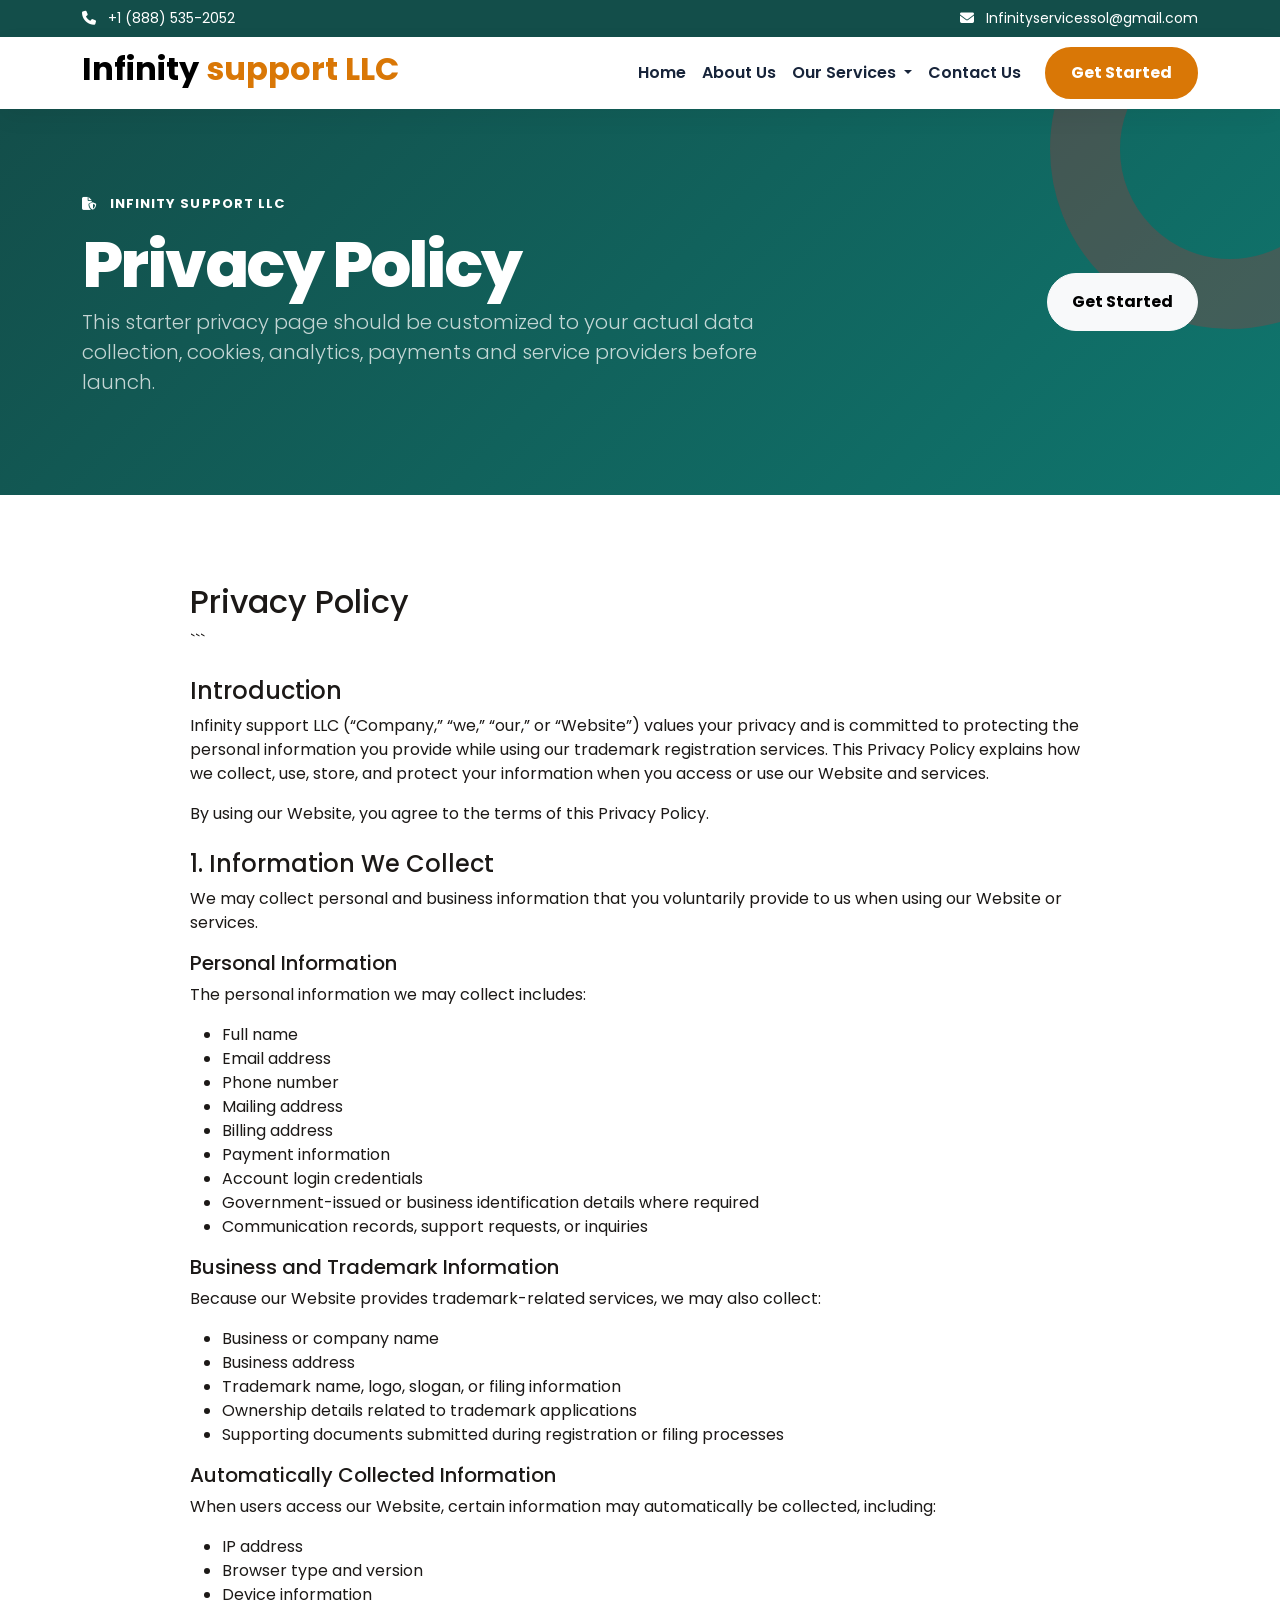
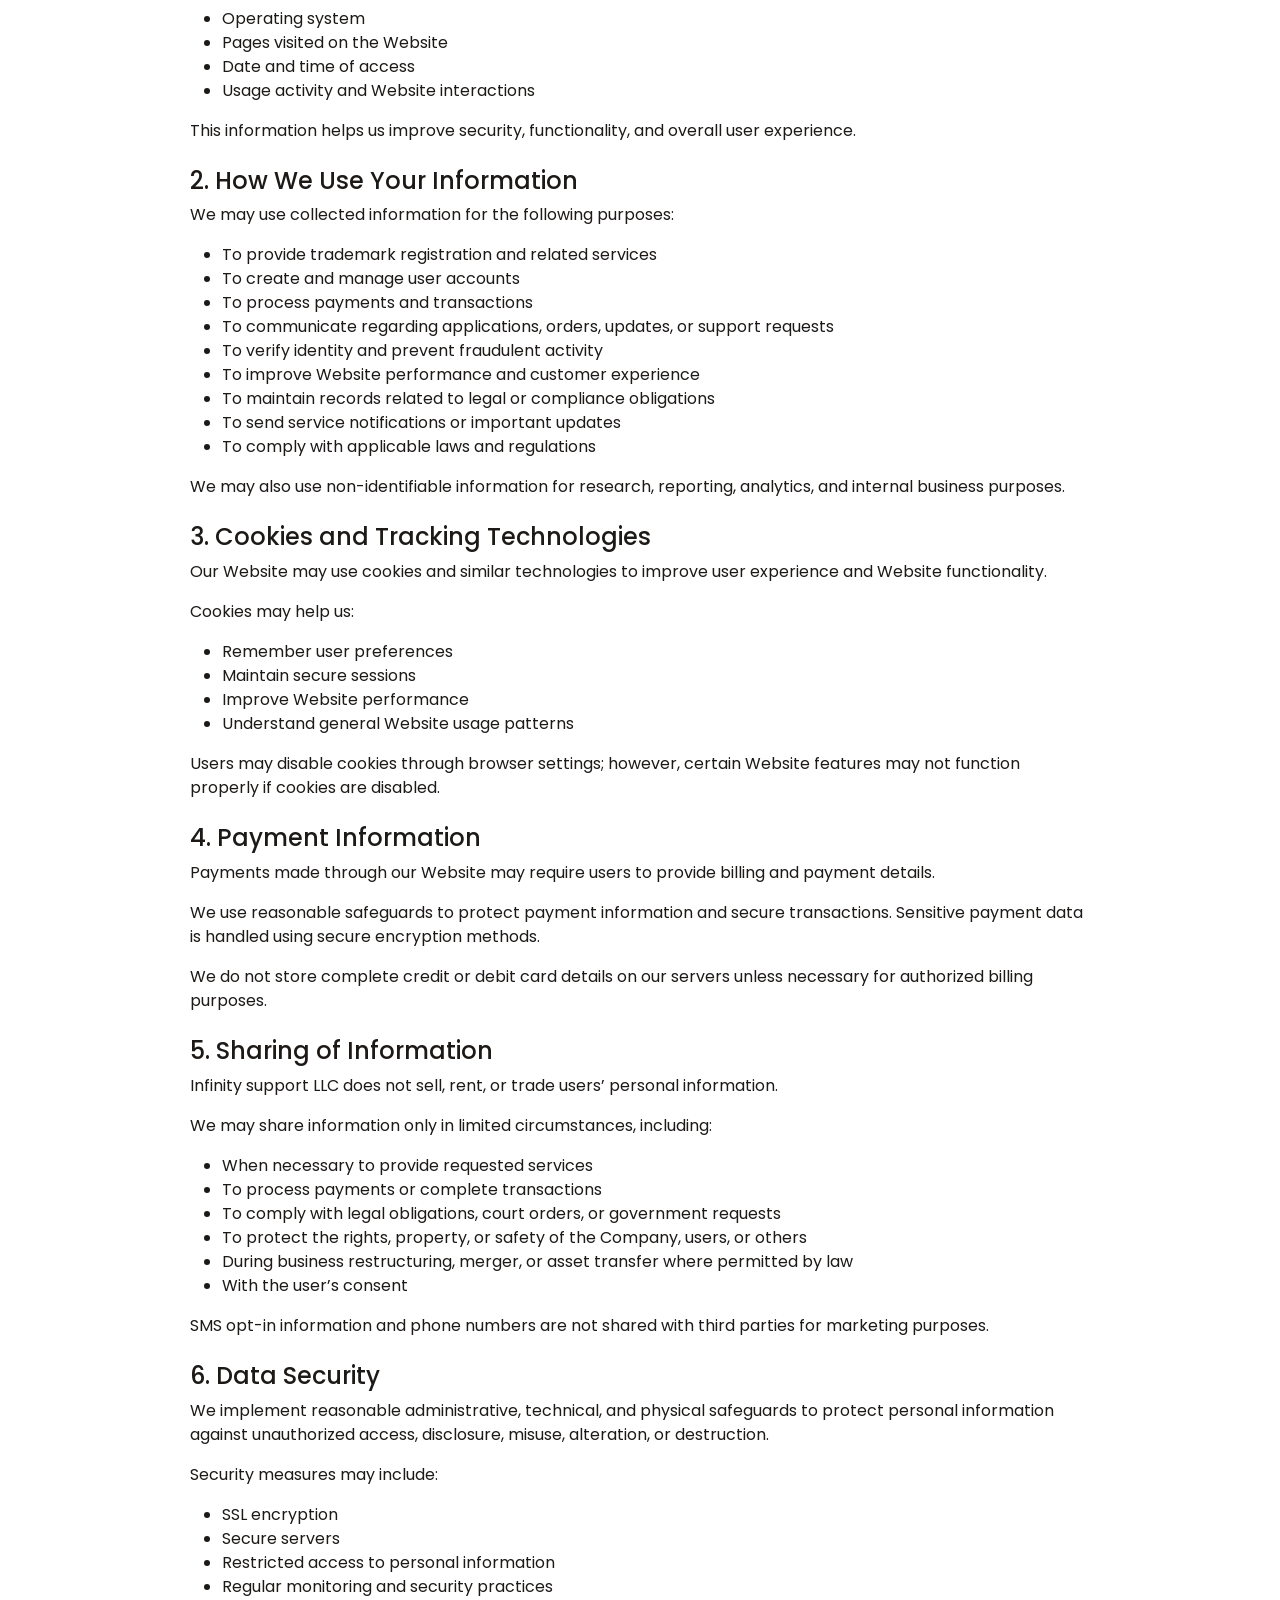
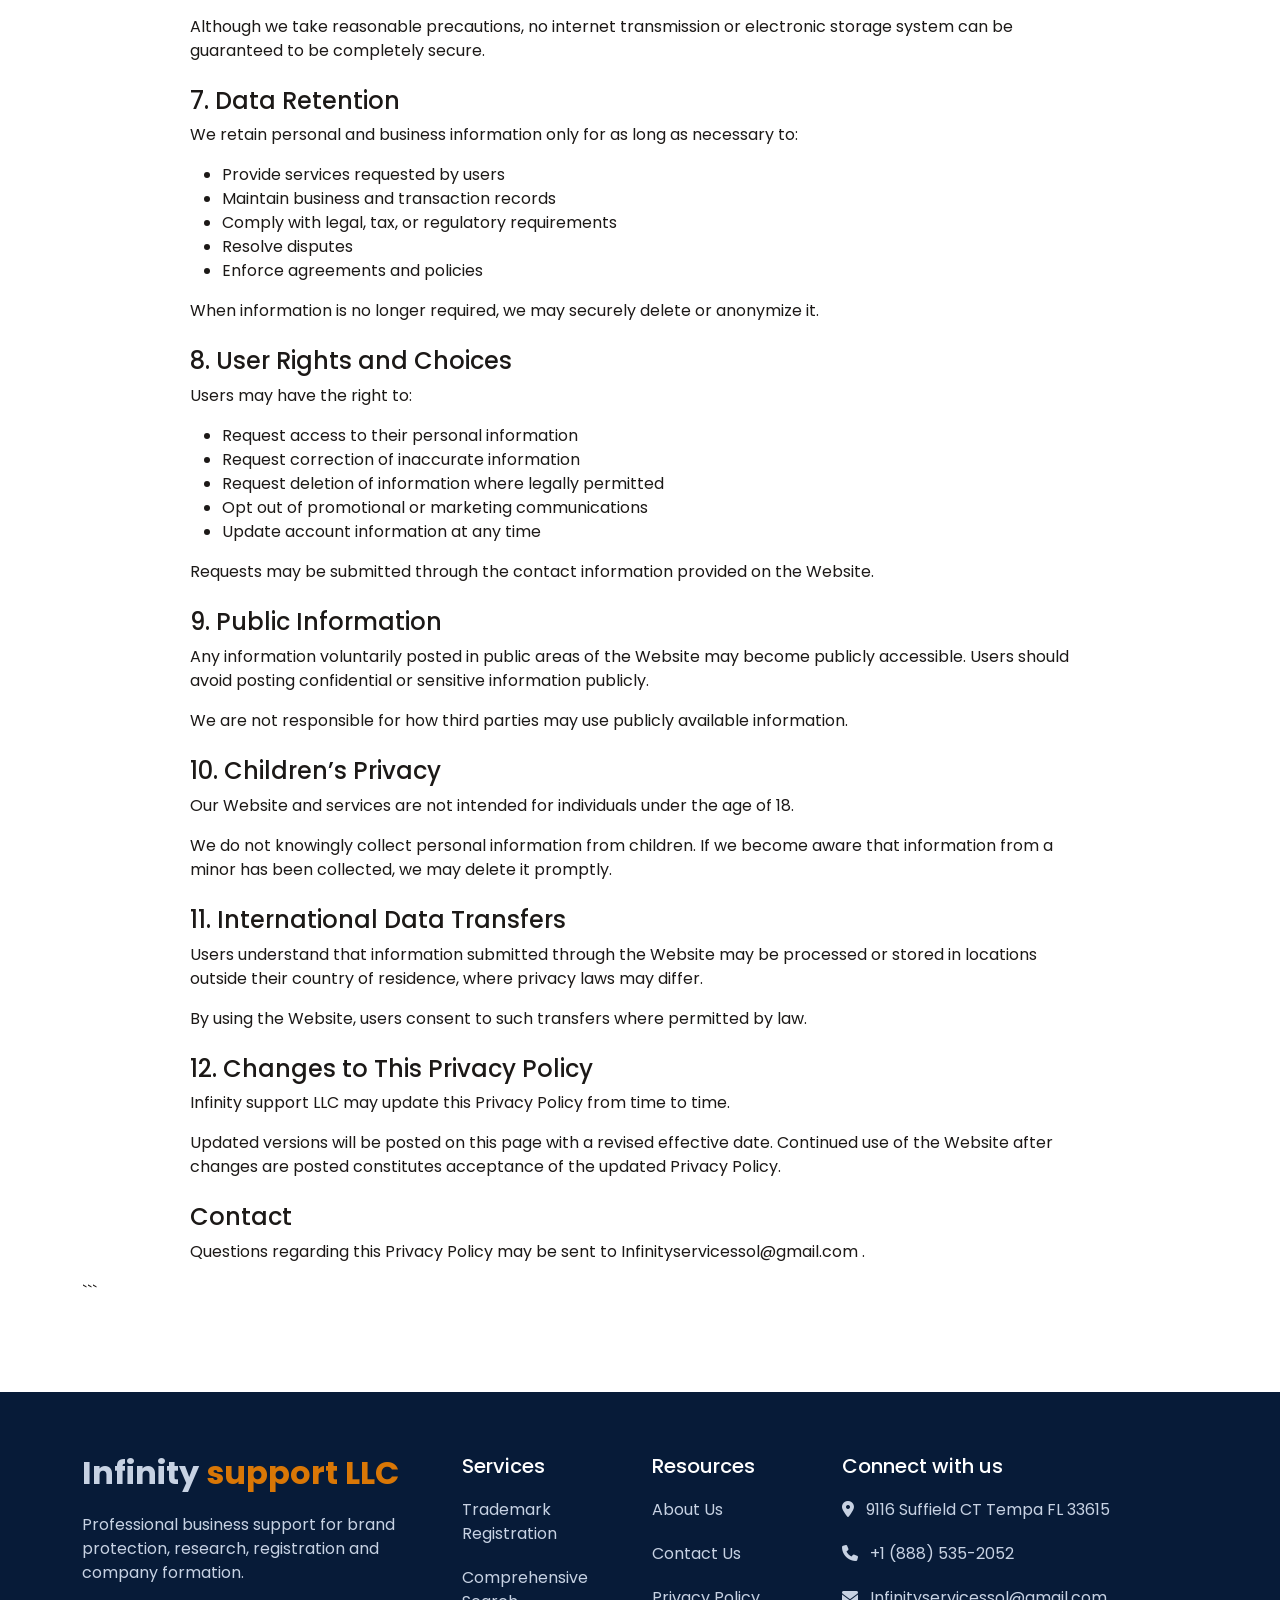
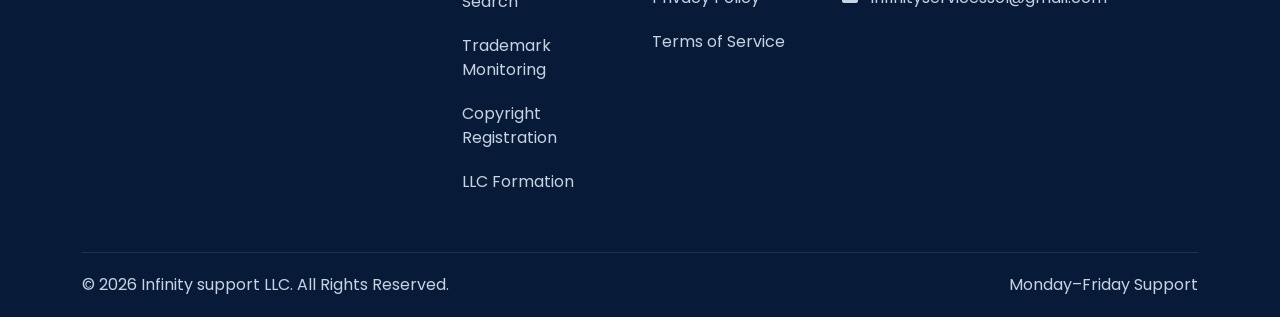
<file: privacy-policy.html>
<!doctype html>
<html lang="en">
 <head>
  <meta charset="utf-8"/>
  <meta content="width=device-width,initial-scale=1" name="viewport"/>
  <title>
   Privacy Policy &ndash; Infinity support LLC
  </title>
  <link href="https://cdn.jsdelivr.net/npm/bootstrap@5.3.3/dist/css/bootstrap.min.css" rel="stylesheet"/>
  <link href="https://fonts.googleapis.com/css2?family=Poppins:wght@400;500;600;700;800&amp;display=swap" rel="stylesheet"/>
  <link href="https://cdnjs.cloudflare.com/ajax/libs/font-awesome/6.6.0/css/all.min.css" rel="stylesheet"/>
  <link href="assets/style.css" rel="stylesheet"/>
 </head>
 <body>
  <div class="topbar py-2">
   <div class="container d-flex flex-wrap justify-content-between gap-2">
    <a href="tel:+18885352052">
     <i class="fa-solid fa-phone me-2">
     </i>
     +1 (888) 535-2052
    </a>
    <a href="mailto:Infinityservicessol@gmail.com ">
     <i class="fa-solid fa-envelope me-2">
     </i>
     Infinityservicessol@gmail.com 
    </a>
   </div>
  </div>
  <nav class="navbar navbar-expand-lg sticky-top">
   <div class="container">
    <a class="navbar-brand" href="/">
     <h2 class="fw-bold">Infinity  <span class="log">support LLC</span></h2>
    </a>
    <button class="navbar-toggler" data-bs-target="#mainNavbar" data-bs-toggle="collapse" type="button">
     <span class="navbar-toggler-icon">
     </span>
    </button>
    <div class="collapse navbar-collapse" id="mainNavbar">
     <ul class="navbar-nav ms-auto align-items-lg-center">
      <li class="nav-item">
       <a class="nav-link" href="/">
        Home
       </a>
      </li>
      <li class="nav-item">
       <a class="nav-link" href="about-us.html">
        About Us
       </a>
      </li>
      <li class="nav-item dropdown">
       <a class="nav-link dropdown-toggle" data-bs-toggle="dropdown" href="#">
        Our Services
       </a>
       <ul class="dropdown-menu">
        <li>
         <a class="dropdown-item" href="trademark-registration.html">
          Trademark Registration
         </a>
        </li>
        <li>
         <a class="dropdown-item" href="copyright-registration.html">
          Copyright Registration
         </a>
        </li>
        <li>
         <a class="dropdown-item" href="comprehensive-search.html">
          Comprehensive Search
         </a>
        </li>
        <li>
         <a class="dropdown-item" href="trademark-monitoring.html">
          Trademark Monitoring
         </a>
        </li>
        <li>
         <a class="dropdown-item" href="llc-formation.html">
          LLC Formation
         </a>
        </li>
       </ul>
      </li>
      <li class="nav-item">
       <a class="nav-link" href="contact-us.html">
        Contact Us
       </a>
      </li>
      <li class="nav-item ms-lg-3">
       <a class="btn btn-pm pulse" href="contact-us.html">
        Get Started
       </a>
      </li>
     </ul>
    </div>
   </div>
  </nav>
  <section class="pagehero">
   <div class="container">
    <div class="row align-items-center">
     <div class="col-lg-8 left">
      <span class="eyebrow text-white">
       <i class="fa-solid fa-file-shield me-2">
       </i>
       Infinity support LLC
      </span>
      <h1 class="display-title mt-3">
       Privacy Policy
      </h1>
      <p class="lead opacity-75">
       This starter privacy page should be customized to your actual data collection, cookies, analytics, payments and service providers before launch.
      </p>
     </div>
     <div class="col-lg-4 text-lg-end right">
      <a class="btn btn-light rounded-pill px-4 py-3 fw-bold" href="contact-us.html">
       Get Started
      </a>
     </div>
    </div>
   </div>
  </section>
  <section class="section">
   <div class="container">
    <div class="mx-auto" style="max-width:900px">
     <h2>
      Privacy Policy
     </h2>

```
 <h4 class="mt-4">
  Introduction
 </h4>
 <p>
  Infinity support LLC (“Company,” “we,” “our,” or “Website”) values your privacy and is committed to protecting the personal information you provide while using our trademark registration services. This Privacy Policy explains how we collect, use, store, and protect your information when you access or use our Website and services.
 </p>
 <p>
  By using our Website, you agree to the terms of this Privacy Policy.
 </p>

 <h4 class="mt-4">
  1. Information We Collect
 </h4>
 <p>
  We may collect personal and business information that you voluntarily provide to us when using our Website or services.
 </p>

 <h5 class="mt-3">
  Personal Information
 </h5>
 <p>
  The personal information we may collect includes:
 </p>
 <ul>
  <li>Full name</li>
  <li>Email address</li>
  <li>Phone number</li>
  <li>Mailing address</li>
  <li>Billing address</li>
  <li>Payment information</li>
  <li>Account login credentials</li>
  <li>Government-issued or business identification details where required</li>
  <li>Communication records, support requests, or inquiries</li>
 </ul>

 <h5 class="mt-3">
  Business and Trademark Information
 </h5>
 <p>
  Because our Website provides trademark-related services, we may also collect:
 </p>
 <ul>
  <li>Business or company name</li>
  <li>Business address</li>
  <li>Trademark name, logo, slogan, or filing information</li>
  <li>Ownership details related to trademark applications</li>
  <li>Supporting documents submitted during registration or filing processes</li>
 </ul>

 <h5 class="mt-3">
  Automatically Collected Information
 </h5>
 <p>
  When users access our Website, certain information may automatically be collected, including:
 </p>
 <ul>
  <li>IP address</li>
  <li>Browser type and version</li>
  <li>Device information</li>
  <li>Operating system</li>
  <li>Pages visited on the Website</li>
  <li>Date and time of access</li>
  <li>Usage activity and Website interactions</li>
 </ul>
 <p>
  This information helps us improve security, functionality, and overall user experience.
 </p>

 <h4 class="mt-4">
  2. How We Use Your Information
 </h4>
 <p>
  We may use collected information for the following purposes:
 </p>
 <ul>
  <li>To provide trademark registration and related services</li>
  <li>To create and manage user accounts</li>
  <li>To process payments and transactions</li>
  <li>To communicate regarding applications, orders, updates, or support requests</li>
  <li>To verify identity and prevent fraudulent activity</li>
  <li>To improve Website performance and customer experience</li>
  <li>To maintain records related to legal or compliance obligations</li>
  <li>To send service notifications or important updates</li>
  <li>To comply with applicable laws and regulations</li>
 </ul>
 <p>
  We may also use non-identifiable information for research, reporting, analytics, and internal business purposes.
 </p>

 <h4 class="mt-4">
  3. Cookies and Tracking Technologies
 </h4>
 <p>
  Our Website may use cookies and similar technologies to improve user experience and Website functionality.
 </p>
 <p>
  Cookies may help us:
 </p>
 <ul>
  <li>Remember user preferences</li>
  <li>Maintain secure sessions</li>
  <li>Improve Website performance</li>
  <li>Understand general Website usage patterns</li>
 </ul>
 <p>
  Users may disable cookies through browser settings; however, certain Website features may not function properly if cookies are disabled.
 </p>

 <h4 class="mt-4">
  4. Payment Information
 </h4>
 <p>
  Payments made through our Website may require users to provide billing and payment details.
 </p>
 <p>
  We use reasonable safeguards to protect payment information and secure transactions. Sensitive payment data is handled using secure encryption methods.
 </p>
 <p>
  We do not store complete credit or debit card details on our servers unless necessary for authorized billing purposes.
 </p>

 <h4 class="mt-4">
  5. Sharing of Information
 </h4>
 <p>
  Infinity support LLC does not sell, rent, or trade users’ personal information.
 </p>
 <p>
  We may share information only in limited circumstances, including:
 </p>
 <ul>
  <li>When necessary to provide requested services</li>
  <li>To process payments or complete transactions</li>
  <li>To comply with legal obligations, court orders, or government requests</li>
  <li>To protect the rights, property, or safety of the Company, users, or others</li>
  <li>During business restructuring, merger, or asset transfer where permitted by law</li>
  <li>With the user’s consent</li>
 </ul>
 <p>
  SMS opt-in information and phone numbers are not shared with third parties for marketing purposes.
 </p>

 <h4 class="mt-4">
  6. Data Security
 </h4>
 <p>
  We implement reasonable administrative, technical, and physical safeguards to protect personal information against unauthorized access, disclosure, misuse, alteration, or destruction.
 </p>
 <p>
  Security measures may include:
 </p>
 <ul>
  <li>SSL encryption</li>
  <li>Secure servers</li>
  <li>Restricted access to personal information</li>
  <li>Regular monitoring and security practices</li>
 </ul>
 <p>
  Although we take reasonable precautions, no internet transmission or electronic storage system can be guaranteed to be completely secure.
 </p>

 <h4 class="mt-4">
  7. Data Retention
 </h4>
 <p>
  We retain personal and business information only for as long as necessary to:
 </p>
 <ul>
  <li>Provide services requested by users</li>
  <li>Maintain business and transaction records</li>
  <li>Comply with legal, tax, or regulatory requirements</li>
  <li>Resolve disputes</li>
  <li>Enforce agreements and policies</li>
 </ul>
 <p>
  When information is no longer required, we may securely delete or anonymize it.
 </p>

 <h4 class="mt-4">
  8. User Rights and Choices
 </h4>
 <p>
  Users may have the right to:
 </p>
 <ul>
  <li>Request access to their personal information</li>
  <li>Request correction of inaccurate information</li>
  <li>Request deletion of information where legally permitted</li>
  <li>Opt out of promotional or marketing communications</li>
  <li>Update account information at any time</li>
 </ul>
 <p>
  Requests may be submitted through the contact information provided on the Website.
 </p>

 <h4 class="mt-4">
  9. Public Information
 </h4>
 <p>
  Any information voluntarily posted in public areas of the Website may become publicly accessible. Users should avoid posting confidential or sensitive information publicly.
 </p>
 <p>
  We are not responsible for how third parties may use publicly available information.
 </p>

 <h4 class="mt-4">
  10. Children’s Privacy
 </h4>
 <p>
  Our Website and services are not intended for individuals under the age of 18.
 </p>
 <p>
  We do not knowingly collect personal information from children. If we become aware that information from a minor has been collected, we may delete it promptly.
 </p>

 <h4 class="mt-4">
  11. International Data Transfers
 </h4>
 <p>
  Users understand that information submitted through the Website may be processed or stored in locations outside their country of residence, where privacy laws may differ.
 </p>
 <p>
  By using the Website, users consent to such transfers where permitted by law.
 </p>

 <h4 class="mt-4">
  12. Changes to This Privacy Policy
 </h4>
 <p>
  Infinity support LLC may update this Privacy Policy from time to time.
 </p>
 <p>
  Updated versions will be posted on this page with a revised effective date. Continued use of the Website after changes are posted constitutes acceptance of the updated Privacy Policy.
 </p>

 <h4 class="mt-4">
  Contact
 </h4>
 <p>
  Questions regarding this Privacy Policy may be sent to Infinityservicessol@gmail.com .
 </p>

</div>
```

   </div>
  </section>

  <footer>
   <div class="container">
    <div class="row g-4">
     <div class="col-lg-4">
      <h2 class="fw-bold">Infinity  <span class="log">support LLC</span></h2>
      <p>
       Professional business support for brand protection, research, registration and company formation.
      </p>
     </div>
     <div class="col-6 col-lg-2">
      <h5>
       Services
      </h5>
      <a href="trademark-registration.html">
       Trademark Registration
      </a>
      <a href="comprehensive-search.html">
       Comprehensive Search
      </a>
      <a href="trademark-monitoring.html">
       Trademark Monitoring
      </a>
      <a href="copyright-registration.html">
       Copyright Registration
      </a>
      <a href="llc-formation.html">
       LLC Formation
      </a>
     </div>
     <div class="col-6 col-lg-2">
      <h5>
       Resources
      </h5>
      <a href="about-us.html">
       About Us
      </a>
      <a href="contact-us.html">
       Contact Us
      </a>
      <a href="privacy-policy.html">
       Privacy Policy
      </a>
      <a href="terms-of-service.html">
       Terms of Service
      </a>
     </div>
     <div class="col-lg-4">
      <h5>
       Connect with us
      </h5>
      <p>
       <i class="fa-solid fa-location-dot me-2">
       </i>
       9116 Suffield CT  Tempa FL 33615 
      </p>
      <p>
       <i class="fa-solid fa-phone me-2">
       </i>
       +1 (888) 535-2052
      </p>
      <p>
       <i class="fa-solid fa-envelope me-2">
       </i>
       Infinityservicessol@gmail.com 
      </p>
     </div>
    </div>
    <div class="footer-bottom d-flex justify-content-between flex-wrap">
     <span>
      &copy; 2026 Infinity support LLC. All Rights Reserved.
     </span>
     <span>
      Monday&ndash;Friday Support
     </span>
    </div>
   </div>
  </footer>
  <button class="backtop border-0">
   <i class="fa-solid fa-arrow-up">
   </i>
  </button>
  <script src="https://cdn.jsdelivr.net/npm/bootstrap@5.3.3/dist/js/bootstrap.bundle.min.js">
  </script>
  <script src="assets/main.js">
  </script>
 </body>
</html>
</file>
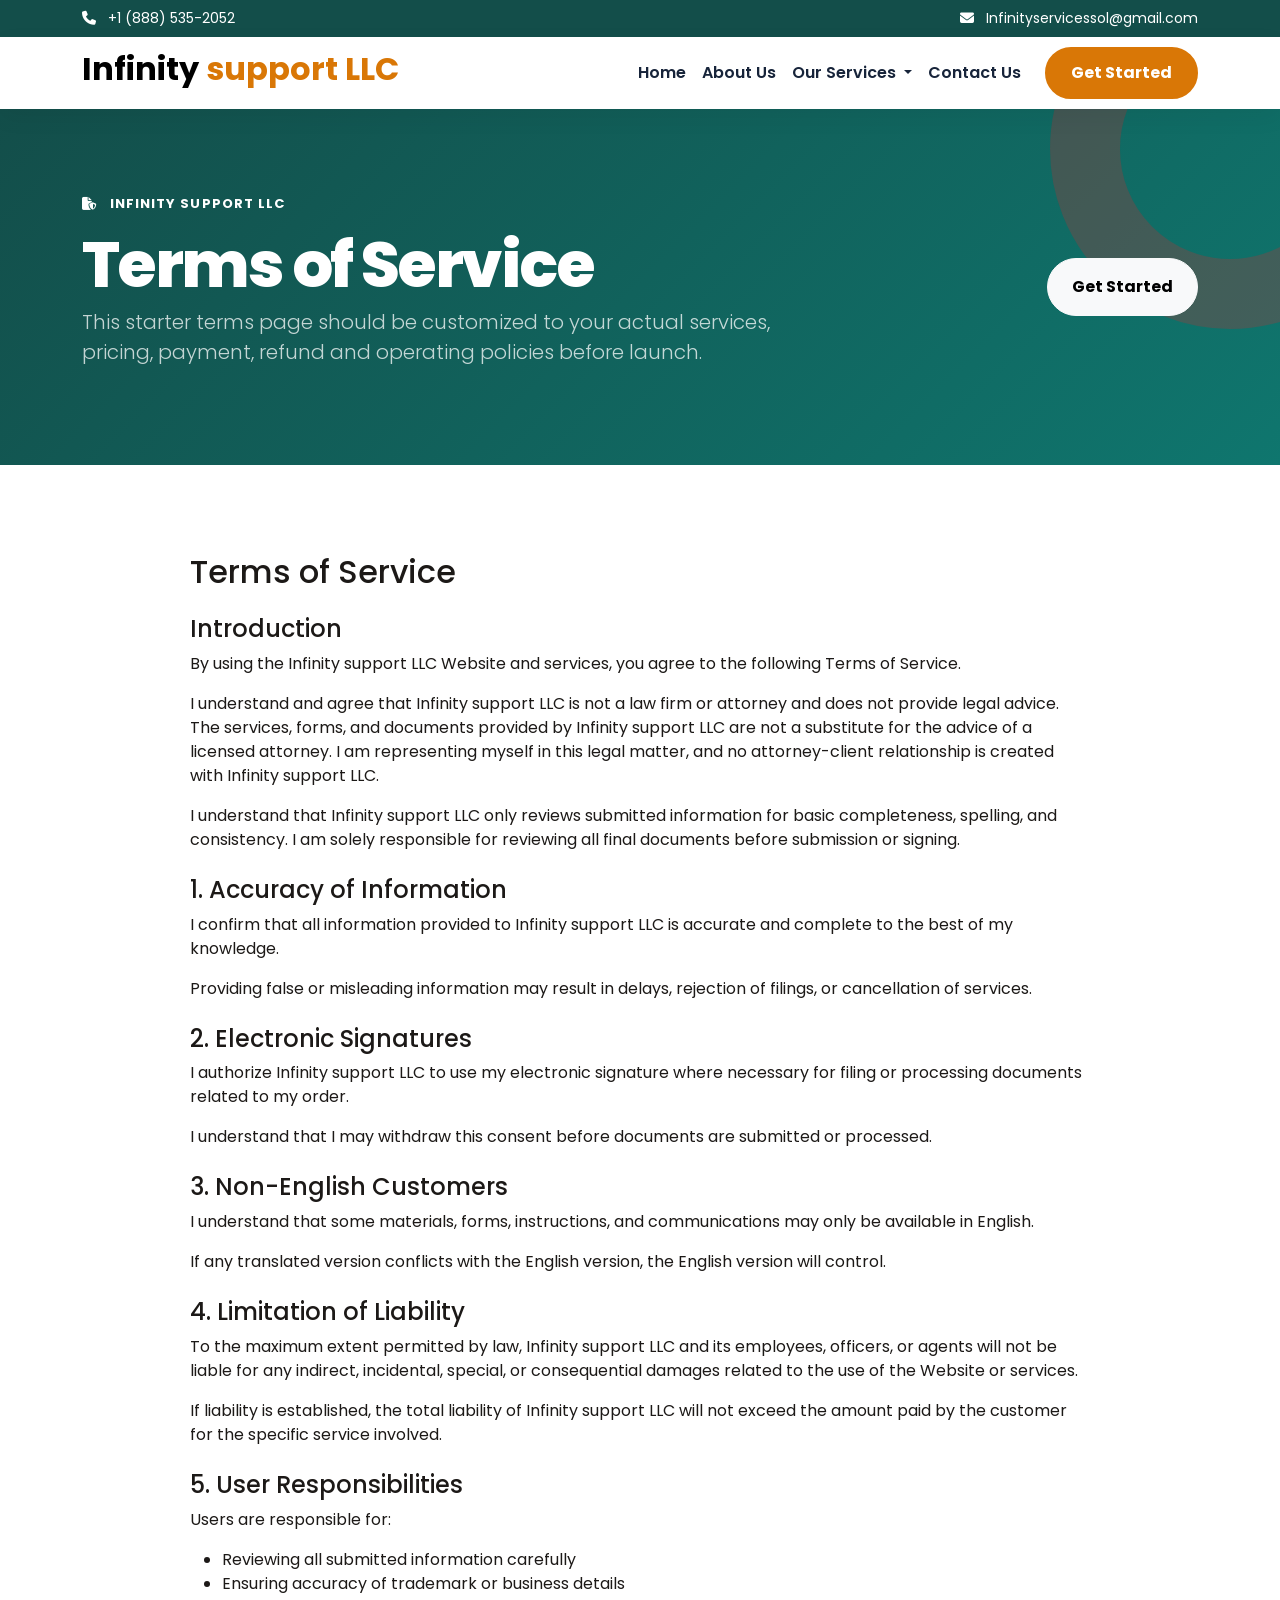
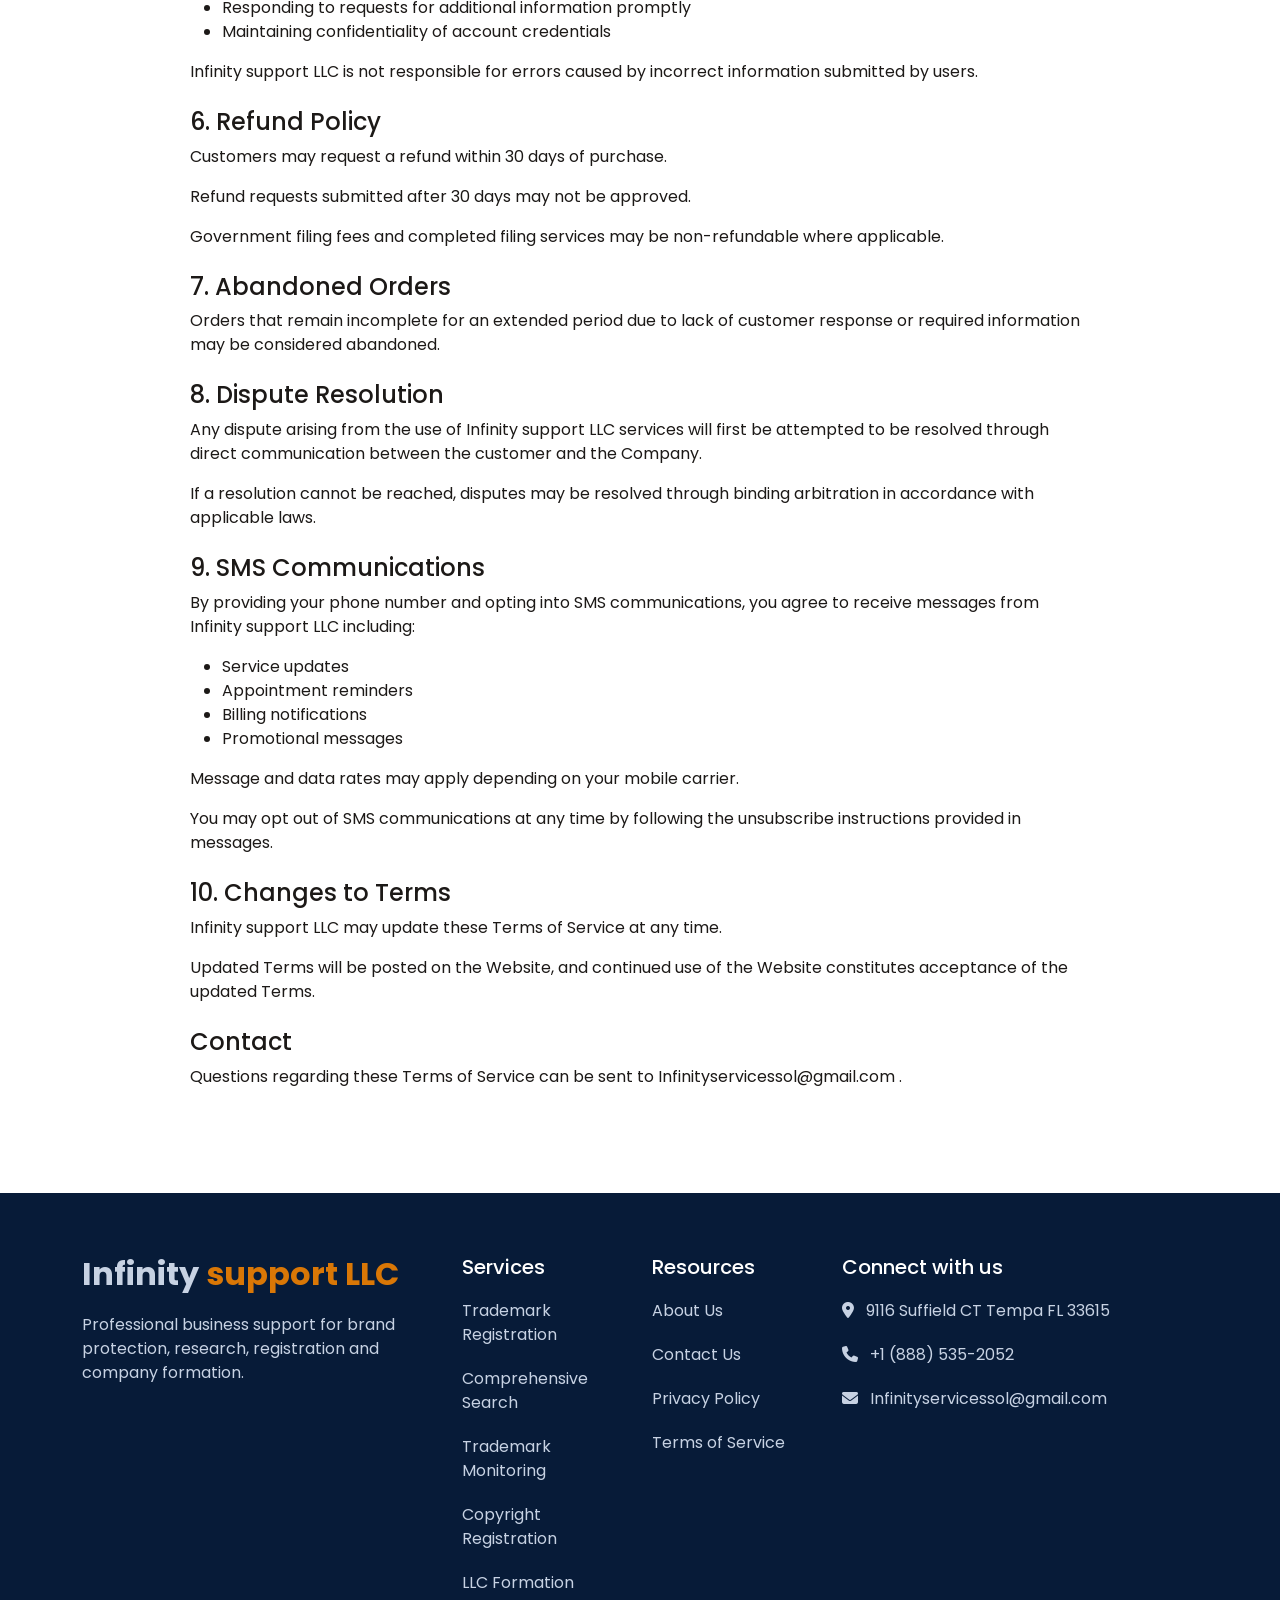
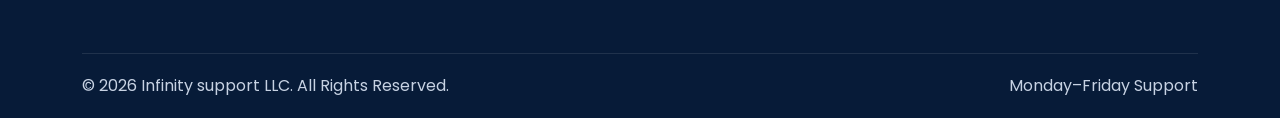
<file: terms-of-service.html>
<!doctype html>
<html lang="en">
 <head>
  <meta charset="utf-8"/>
  <meta content="width=device-width,initial-scale=1" name="viewport"/>
  <title>
   Terms of Service &ndash; Infinity support LLC
  </title>
  <link href="https://cdn.jsdelivr.net/npm/bootstrap@5.3.3/dist/css/bootstrap.min.css" rel="stylesheet"/>
  <link href="https://fonts.googleapis.com/css2?family=Poppins:wght@400;500;600;700;800&amp;display=swap" rel="stylesheet"/>
  <link href="https://cdnjs.cloudflare.com/ajax/libs/font-awesome/6.6.0/css/all.min.css" rel="stylesheet"/>
  <link href="assets/style.css" rel="stylesheet"/>
 </head>
 <body>
  <div class="topbar py-2">
   <div class="container d-flex flex-wrap justify-content-between gap-2">
    <a href="tel:+18885352052">
     <i class="fa-solid fa-phone me-2">
     </i>
     +1 (888) 535-2052
    </a>
    <a href="mailto:Infinityservicessol@gmail.com ">
     <i class="fa-solid fa-envelope me-2">
     </i>
     Infinityservicessol@gmail.com 
    </a>
   </div>
  </div>
  <nav class="navbar navbar-expand-lg sticky-top">
   <div class="container">
    <a class="navbar-brand" href="/">
     <h2 class="fw-bold">Infinity  <span class="log">support LLC</span></h2>
    </a>
    <button class="navbar-toggler" data-bs-target="#mainNavbar" data-bs-toggle="collapse" type="button">
     <span class="navbar-toggler-icon">
     </span>
    </button>
    <div class="collapse navbar-collapse" id="mainNavbar">
     <ul class="navbar-nav ms-auto align-items-lg-center">
      <li class="nav-item">
       <a class="nav-link" href="/">
        Home
       </a>
      </li>
      <li class="nav-item">
       <a class="nav-link" href="about-us.html">
        About Us
       </a>
      </li>
      <li class="nav-item dropdown">
       <a class="nav-link dropdown-toggle" data-bs-toggle="dropdown" href="#">
        Our Services
       </a>
       <ul class="dropdown-menu">
        <li>
         <a class="dropdown-item" href="trademark-registration.html">
          Trademark Registration
         </a>
        </li>
        <li>
         <a class="dropdown-item" href="copyright-registration.html">
          Copyright Registration
         </a>
        </li>
        <li>
         <a class="dropdown-item" href="comprehensive-search.html">
          Comprehensive Search
         </a>
        </li>
        <li>
         <a class="dropdown-item" href="trademark-monitoring.html">
          Trademark Monitoring
         </a>
        </li>
        <li>
         <a class="dropdown-item" href="llc-formation.html">
          LLC Formation
         </a>
        </li>
       </ul>
      </li>
      <li class="nav-item">
       <a class="nav-link" href="contact-us.html">
        Contact Us
       </a>
      </li>
      <li class="nav-item ms-lg-3">
       <a class="btn btn-pm pulse" href="contact-us.html">
        Get Started
       </a>
      </li>
     </ul>
    </div>
   </div>
  </nav>
  <section class="pagehero">
   <div class="container">
    <div class="row align-items-center">
     <div class="col-lg-8 left">
      <span class="eyebrow text-white">
       <i class="fa-solid fa-file-shield me-2">
       </i>
       Infinity support LLC
      </span>
      <h1 class="display-title mt-3">
       Terms of Service
      </h1>
      <p class="lead opacity-75">
       This starter terms page should be customized to your actual services, pricing, payment, refund and operating policies before launch.
      </p>
     </div>
     <div class="col-lg-4 text-lg-end right">
      <a class="btn btn-light rounded-pill px-4 py-3 fw-bold" href="contact-us.html">
       Get Started
      </a>
     </div>
    </div>
   </div>
  </section>
<section class="section">
   <div class="container">
    <div class="mx-auto" style="max-width:900px">

 <h2>
  Terms of Service
 </h2>

 <h4 class="mt-4">
  Introduction
 </h4>
 <p>
  By using the Infinity support LLC Website and services, you agree to the following Terms of Service.
 </p>
 <p>
  I understand and agree that Infinity support LLC is not a law firm or attorney and does not provide legal advice. The services, forms, and documents provided by Infinity support LLC are not a substitute for the advice of a licensed attorney. I am representing myself in this legal matter, and no attorney-client relationship is created with Infinity support LLC.
 </p>
 <p>
  I understand that Infinity support LLC only reviews submitted information for basic completeness, spelling, and consistency. I am solely responsible for reviewing all final documents before submission or signing.
 </p>

 <h4 class="mt-4">
  1. Accuracy of Information
 </h4>
 <p>
  I confirm that all information provided to Infinity support LLC is accurate and complete to the best of my knowledge.
 </p>
 <p>
  Providing false or misleading information may result in delays, rejection of filings, or cancellation of services.
 </p>

 <h4 class="mt-4">
  2. Electronic Signatures
 </h4>
 <p>
  I authorize Infinity support LLC to use my electronic signature where necessary for filing or processing documents related to my order.
 </p>
 <p>
  I understand that I may withdraw this consent before documents are submitted or processed.
 </p>

 <h4 class="mt-4">
  3. Non-English Customers
 </h4>
 <p>
  I understand that some materials, forms, instructions, and communications may only be available in English.
 </p>
 <p>
  If any translated version conflicts with the English version, the English version will control.
 </p>

 <h4 class="mt-4">
  4. Limitation of Liability
 </h4>
 <p>
  To the maximum extent permitted by law, Infinity support LLC and its employees, officers, or agents will not be liable for any indirect, incidental, special, or consequential damages related to the use of the Website or services.
 </p>
 <p>
  If liability is established, the total liability of Infinity support LLC will not exceed the amount paid by the customer for the specific service involved.
 </p>

 <h4 class="mt-4">
  5. User Responsibilities
 </h4>
 <p>
  Users are responsible for:
 </p>
 <ul>
  <li>Reviewing all submitted information carefully</li>
  <li>Ensuring accuracy of trademark or business details</li>
  <li>Responding to requests for additional information promptly</li>
  <li>Maintaining confidentiality of account credentials</li>
 </ul>
 <p>
  Infinity support LLC is not responsible for errors caused by incorrect information submitted by users.
 </p>

 <h4 class="mt-4">
  6. Refund Policy
 </h4>
 <p>
  Customers may request a refund within 30 days of purchase.
 </p>
 <p>
  Refund requests submitted after 30 days may not be approved.
 </p>
 <p>
  Government filing fees and completed filing services may be non-refundable where applicable.
 </p>

 <h4 class="mt-4">
  7. Abandoned Orders
 </h4>
 <p>
  Orders that remain incomplete for an extended period due to lack of customer response or required information may be considered abandoned.
 </p>

 <h4 class="mt-4">
  8. Dispute Resolution
 </h4>
 <p>
  Any dispute arising from the use of Infinity support LLC services will first be attempted to be resolved through direct communication between the customer and the Company.
 </p>
 <p>
  If a resolution cannot be reached, disputes may be resolved through binding arbitration in accordance with applicable laws.
 </p>

 <h4 class="mt-4">
  9. SMS Communications
 </h4>
 <p>
  By providing your phone number and opting into SMS communications, you agree to receive messages from Infinity support LLC including:
 </p>
 <ul>
  <li>Service updates</li>
  <li>Appointment reminders</li>
  <li>Billing notifications</li>
  <li>Promotional messages</li>
 </ul>
 <p>
  Message and data rates may apply depending on your mobile carrier.
 </p>
 <p>
  You may opt out of SMS communications at any time by following the unsubscribe instructions provided in messages.
 </p>

 <h4 class="mt-4">
  10. Changes to Terms
 </h4>
 <p>
  Infinity support LLC may update these Terms of Service at any time.
 </p>
 <p>
  Updated Terms will be posted on the Website, and continued use of the Website constitutes acceptance of the updated Terms.
 </p>

 <h4 class="mt-4">
  Contact
 </h4>
 <p>
  Questions regarding these Terms of Service can be sent to Infinityservicessol@gmail.com .
 </p>

</div>


   </div>
  </section>

  <footer>
   <div class="container">
    <div class="row g-4">
     <div class="col-lg-4">
      <h2 class="fw-bold">Infinity  <span class="log">support LLC</span></h2>
      <p>
       Professional business support for brand protection, research, registration and company formation.
      </p>
     </div>
     <div class="col-6 col-lg-2">
      <h5>
       Services
      </h5>
      <a href="trademark-registration.html">
       Trademark Registration
      </a>
      <a href="comprehensive-search.html">
       Comprehensive Search
      </a>
      <a href="trademark-monitoring.html">
       Trademark Monitoring
      </a>
      <a href="copyright-registration.html">
       Copyright Registration
      </a>
      <a href="llc-formation.html">
       LLC Formation
      </a>
     </div>
     <div class="col-6 col-lg-2">
      <h5>
       Resources
      </h5>
      <a href="about-us.html">
       About Us
      </a>
      <a href="contact-us.html">
       Contact Us
      </a>
      <a href="privacy-policy.html">
       Privacy Policy
      </a>
      <a href="terms-of-service.html">
       Terms of Service
      </a>
     </div>
     <div class="col-lg-4">
      <h5>
       Connect with us
      </h5>
      <p>
       <i class="fa-solid fa-location-dot me-2">
       </i>
       9116 Suffield CT  Tempa FL 33615 
      </p>
      <p>
       <i class="fa-solid fa-phone me-2">
       </i>
       +1 (888) 535-2052
      </p>
      <p>
       <i class="fa-solid fa-envelope me-2">
       </i>
       Infinityservicessol@gmail.com 
      </p>
     </div>
    </div>
    <div class="footer-bottom d-flex justify-content-between flex-wrap">
     <span>
      &copy; 2026 Infinity support LLC. All Rights Reserved.
     </span>
     <span>
      Monday&ndash;Friday Support
     </span>
    </div>
   </div>
  </footer>
  <button class="backtop border-0">
   <i class="fa-solid fa-arrow-up">
   </i>
  </button>
  <script src="https://cdn.jsdelivr.net/npm/bootstrap@5.3.3/dist/js/bootstrap.bundle.min.js">
  </script>
  <script src="assets/main.js">
  </script>
 </body>
</html>
</file>
<file: assets/style.css>
:root {
    --blue: #0f766e;
    --blue-dark: #134e4a;
    --red: #d97706;
    --text: #1c1917;
    --muted: #78716c;
    --light: #fafaf9;
    --border: #e7e5e4;
    --shadow: 0 18px 50px rgba(7, 39, 86, 0.13);
}
.log{
    color: var(--red);
}
* {
    box-sizing: border-box;
}

html {
    scroll-behavior: smooth;
}

body {
    margin: 0;
    font-family: "Poppins", sans-serif;
    color: var(--text);
    background: #ffffff;
    overflow-x: hidden;
}

a {
    text-decoration: none;
}

img {
    max-width: 100%;
}

/* =========================
   Top Bar
========================= */
.topbar {
    background: var(--blue-dark);
    color: #ffffff;
    font-size: 14px;
}

.topbar a {
    color: #ffffff;
}

/* =========================
   Navbar
========================= */
.navbar {
    background: #ffffff;
    box-shadow: 0 8px 25px rgba(0, 0, 0, 0.05);
}

.navbar-brand img {
    width: 220px;
}

.nav-link {
    color: #17243a !important;
    font-weight: 600;
}

.nav-link:hover,
.nav-link.active {
    color: var(--red) !important;
}

.dropdown-menu {
    padding: 10px;
    border: 0;
    border-radius: 14px;
    box-shadow: var(--shadow);
}

.dropdown-item {
    padding: 10px 14px;
    border-radius: 8px;
}

.dropdown-item:hover {
    color: var(--red);
    background: #f4f7fb;
}

/* =========================
   Buttons
========================= */
.btn-pm {
    padding: 12px 24px;
    color: #ffffff;
    font-weight: 700;
    background: var(--red);
    border: 2px solid var(--red);
    border-radius: 999px;
    transition: 0.3s ease;
}

.btn-pm:hover {
    color: #ffffff;
    background: #c91117;
    border-color: #c91117;
    transform: translateY(-2px);
    box-shadow: 0 12px 25px rgba(239, 27, 34, 0.25);
}

.btn-outline-pm {
    padding: 12px 24px;
    color: var(--blue);
    font-weight: 700;
    border: 2px solid var(--blue);
    border-radius: 999px;
    transition: 0.3s ease;
}

.btn-outline-pm:hover {
    color: #ffffff;
    background: var(--blue);
}

/* =========================
   Global Sections
========================= */
.section {
    padding: 88px 0;
}

.eyebrow {
    color: var(--red);
    font-size: 13px;
    font-weight: 700;
    letter-spacing: 0.08em;
    text-transform: uppercase;
}

.display-title {
    font-size: clamp(2.35rem, 5vw, 4.5rem);
    font-weight: 800;
    line-height: 1.05;
    letter-spacing: -0.04em;
}

.section-title {
    font-size: clamp(2rem, 4vw, 3.15rem);
    font-weight: 800;
    letter-spacing: -0.03em;
}

.muted {
    color: var(--muted);
}

/* =========================
   Home Hero
========================= */
.hero {
    padding: 95px 0 85px;
    overflow: hidden;
    background:
        radial-gradient(circle at 90% 20%, rgba(239, 27, 34, 0.14), transparent 24%),
        radial-gradient(circle at 5% 85%, rgba(11, 86, 200, 0.15), transparent 27%),
        linear-gradient(135deg, #f9fbff, #ffffff 55%, #f7f9ff);
}

.hero-img-wrap {
    position: relative;
}

.hero-image {
    width: 100%;
    min-height: 500px;
    object-fit: cover;
    border-radius: 30px;
    box-shadow: var(--shadow);
}

.float-card {
    position: absolute;
    bottom: 25px;
    left: -25px;
    max-width: 260px;
    padding: 18px 22px;
    background: #ffffff;
    border-radius: 18px;
    box-shadow: var(--shadow);
    animation: floatingCard 4s ease-in-out infinite;
}

@keyframes floatingCard {
    0%, 100% {
        transform: translateY(0);
    }

    50% {
        transform: translateY(-10px);
    }
}

/* =========================
   Inner Page Hero
========================= */
.pagehero {
    position: relative;
    padding: 82px 0;
    color: #ffffff;
    overflow: hidden;
    background: linear-gradient(135deg, var(--blue-dark), var(--blue));
}

.pagehero::after {
    content: "";
    position: absolute;
    top: -140px;
    right: -130px;
    width: 360px;
    height: 360px;
    border: 70px solid rgba(239, 27, 34, 0.22);
    border-radius: 50%;
}

.pagehero .container {
    position: relative;
    z-index: 1;
}

/* =========================
   Cards / Icons
========================= */
.iconbox {
    display: grid;
    width: 62px;
    height: 62px;
    color: #ffffff;
    font-size: 25px;
    place-items: center;
    background: linear-gradient(135deg, var(--blue), #3684ef);
    border-radius: 16px;
    box-shadow: 0 12px 28px rgba(11, 86, 200, 0.2);
}

.service-card,
.feature,
.price-card,
.contact-card {
    height: 100%;
    padding: 30px;
    background: #ffffff;
    border: 1px solid var(--border);
    border-radius: 22px;
    transition: 0.35s ease;
}

.service-card:hover,
.feature:hover,
.price-card:hover,
.contact-card:hover {
    border-color: transparent;
    transform: translateY(-8px);
    box-shadow: var(--shadow);
}

/* =========================
   Why Choose Us
========================= */
.why {
    padding: 56px;
    color: #ffffff;
    background: var(--blue-dark);
    border-radius: 32px;
}

.whyitem {
    height: 100%;
    padding: 24px;
    background: rgba(255, 255, 255, 0.08);
    border-radius: 18px;
    transition: 0.3s ease;
}

.whyitem:hover {
    background: rgba(255, 255, 255, 0.13);
    transform: translateY(-5px);
}

/* =========================
   Gallery
========================= */
.gallerywrap {
    overflow: hidden;
    border-radius: 20px;
}

.gallery {
    width: 100%;
    height: 270px;
    object-fit: cover;
    border-radius: 20px;
    transition: 0.4s ease;
}

.gallerywrap:hover .gallery {
    transform: scale(1.07);
}

/* =========================
   CTA / Forms
========================= */
.cta {
    padding: 52px;
    color: #ffffff;
    background: linear-gradient(135deg, var(--red), #c90f16);
    border-radius: 30px;
}

.form-card {
    padding: 34px;
    background: #ffffff;
    border: 1px solid var(--border);
    border-radius: 26px;
    box-shadow: var(--shadow);
}

.form-control,
.form-select {
    min-height: 52px;
    border-radius: 12px;
}

.form-control:focus,
.form-select:focus {
    border-color: var(--blue);
    box-shadow: 0 0 0 0.25rem rgba(11, 86, 200, 0.1);
}

/* =========================
   Service Steps / Pricing
========================= */
.step {
    position: relative;
    padding-left: 72px;
    margin-bottom: 30px;
}

.stepno {
    position: absolute;
    top: 0;
    left: 0;
    display: grid;
    width: 50px;
    height: 50px;
    color: #ffffff;
    font-weight: 800;
    place-items: center;
    background: var(--red);
    border-radius: 50%;
}

.price {
    color: var(--blue-dark);
    font-size: 42px;
    font-weight: 800;
}

.price-card ul {
    padding: 0;
    list-style: none;
}

.price-card li {
    position: relative;
    padding-left: 27px;
    margin: 10px 0;
    color: #4f5b6c;
}

.price-card li::before {
    content: "\f00c";
    position: absolute;
    left: 0;
    color: var(--red);
    font-family: "Font Awesome 6 Free";
    font-weight: 900;
}

/* =========================
   Footer
========================= */
footer {
    padding-top: 62px;
    color: #c7d2e3;
    background: #071b38;
}

footer h5 {
    color: #ffffff;
}

footer a {
    display: block;
    margin: 20px 0;
    color: #c7d2e3;
    transition: 0.2s ease;
}

footer a:hover {
    color: #ffffff;
}
footer p {
    display: block;
    margin: 20px 0;
    color: #c7d2e3;
    transition: 0.2s ease;
}
.footer-logo {
    width: 225px;
    filter: brightness(0) invert(1);
}

.footer-bottom {
    padding: 20px 0;
    margin-top: 38px;
    border-top: 1px solid rgba(255, 255, 255, 0.1);
}

/* =========================
   Animations
========================= */
.reveal,
.left,
.right {
    opacity: 0;
    transition: opacity 0.8s ease, transform 0.8s ease;
}

.reveal {
    transform: translateY(28px);
}

.left {
    transform: translateX(-35px);
}

.right {
    transform: translateX(35px);
}

.visible {
    opacity: 1 !important;
    transform: none !important;
}

.pulse {
    animation: pulseButton 2.4s infinite;
}

@keyframes pulseButton {
    0% {
        box-shadow: 0 0 0 0 rgba(239, 27, 34, 0.35);
    }

    70% {
        box-shadow: 0 0 0 18px rgba(239, 27, 34, 0);
    }

    100% {
        box-shadow: 0 0 0 0 rgba(239, 27, 34, 0);
    }
}

/* =========================
   Back To Top
========================= */
.backtop {
    position: fixed;
    right: 22px;
    bottom: 22px;
    z-index: 999;
    display: grid;
    width: 46px;
    height: 46px;
    color: #ffffff;
    cursor: pointer;
    opacity: 0;
    visibility: hidden;
    place-items: center;
    background: var(--red);
    border-radius: 50%;
    transition: 0.3s ease;
}

.backtop.show {
    opacity: 1;
    visibility: visible;
}

/* =========================
   Responsive
========================= */
@media (max-width: 991.98px) {
    .navbar-brand img {
        width: 185px;
    }

    .hero {
        padding: 65px 0;
    }

    .hero-image {
        min-height: 380px;
        margin-top: 30px;
    }

    .float-card {
        left: 15px;
    }

    .section {
        padding: 65px 0;
    }

    .why {
        padding: 38px 25px;
    }
}

@media (max-width: 575.98px) {
    .section {
        padding: 55px 0;
    }

    .cta,
    .why,
    .form-card {
        padding: 28px 20px;
    }
}
</file>
